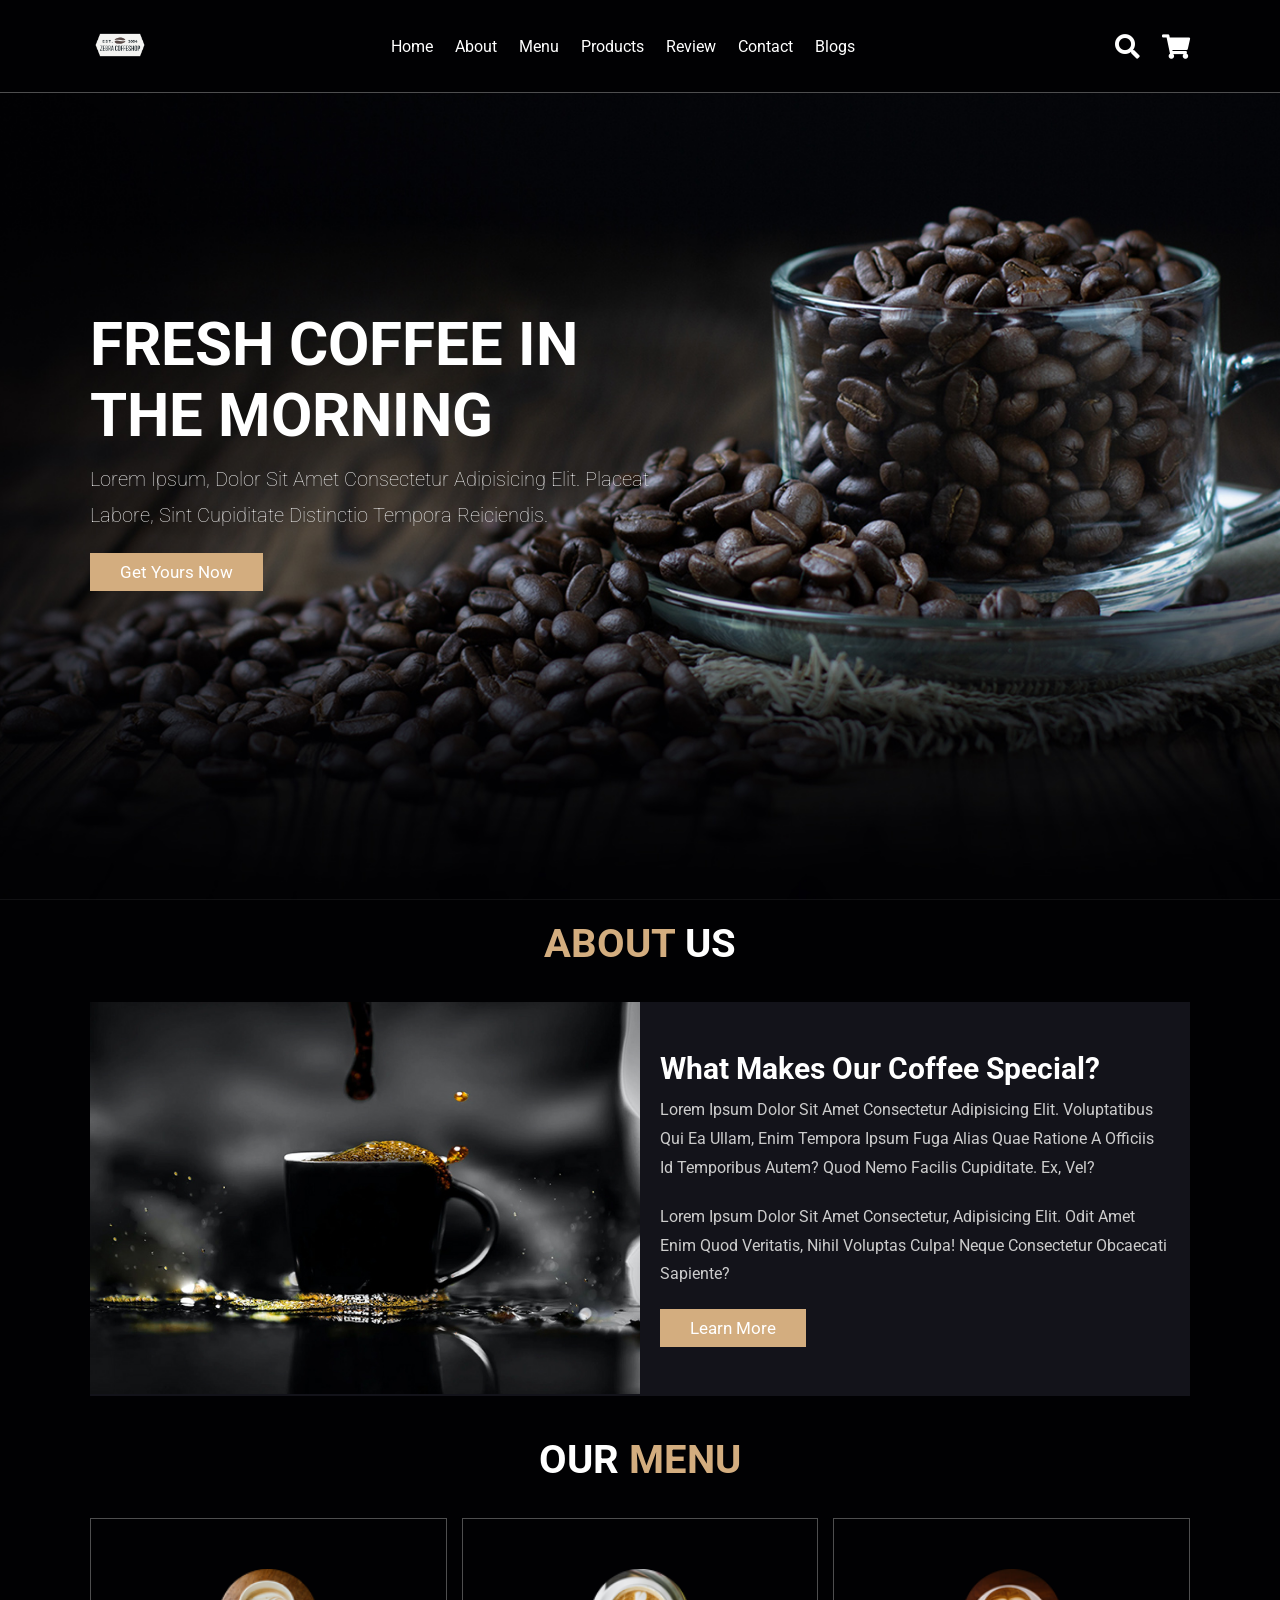
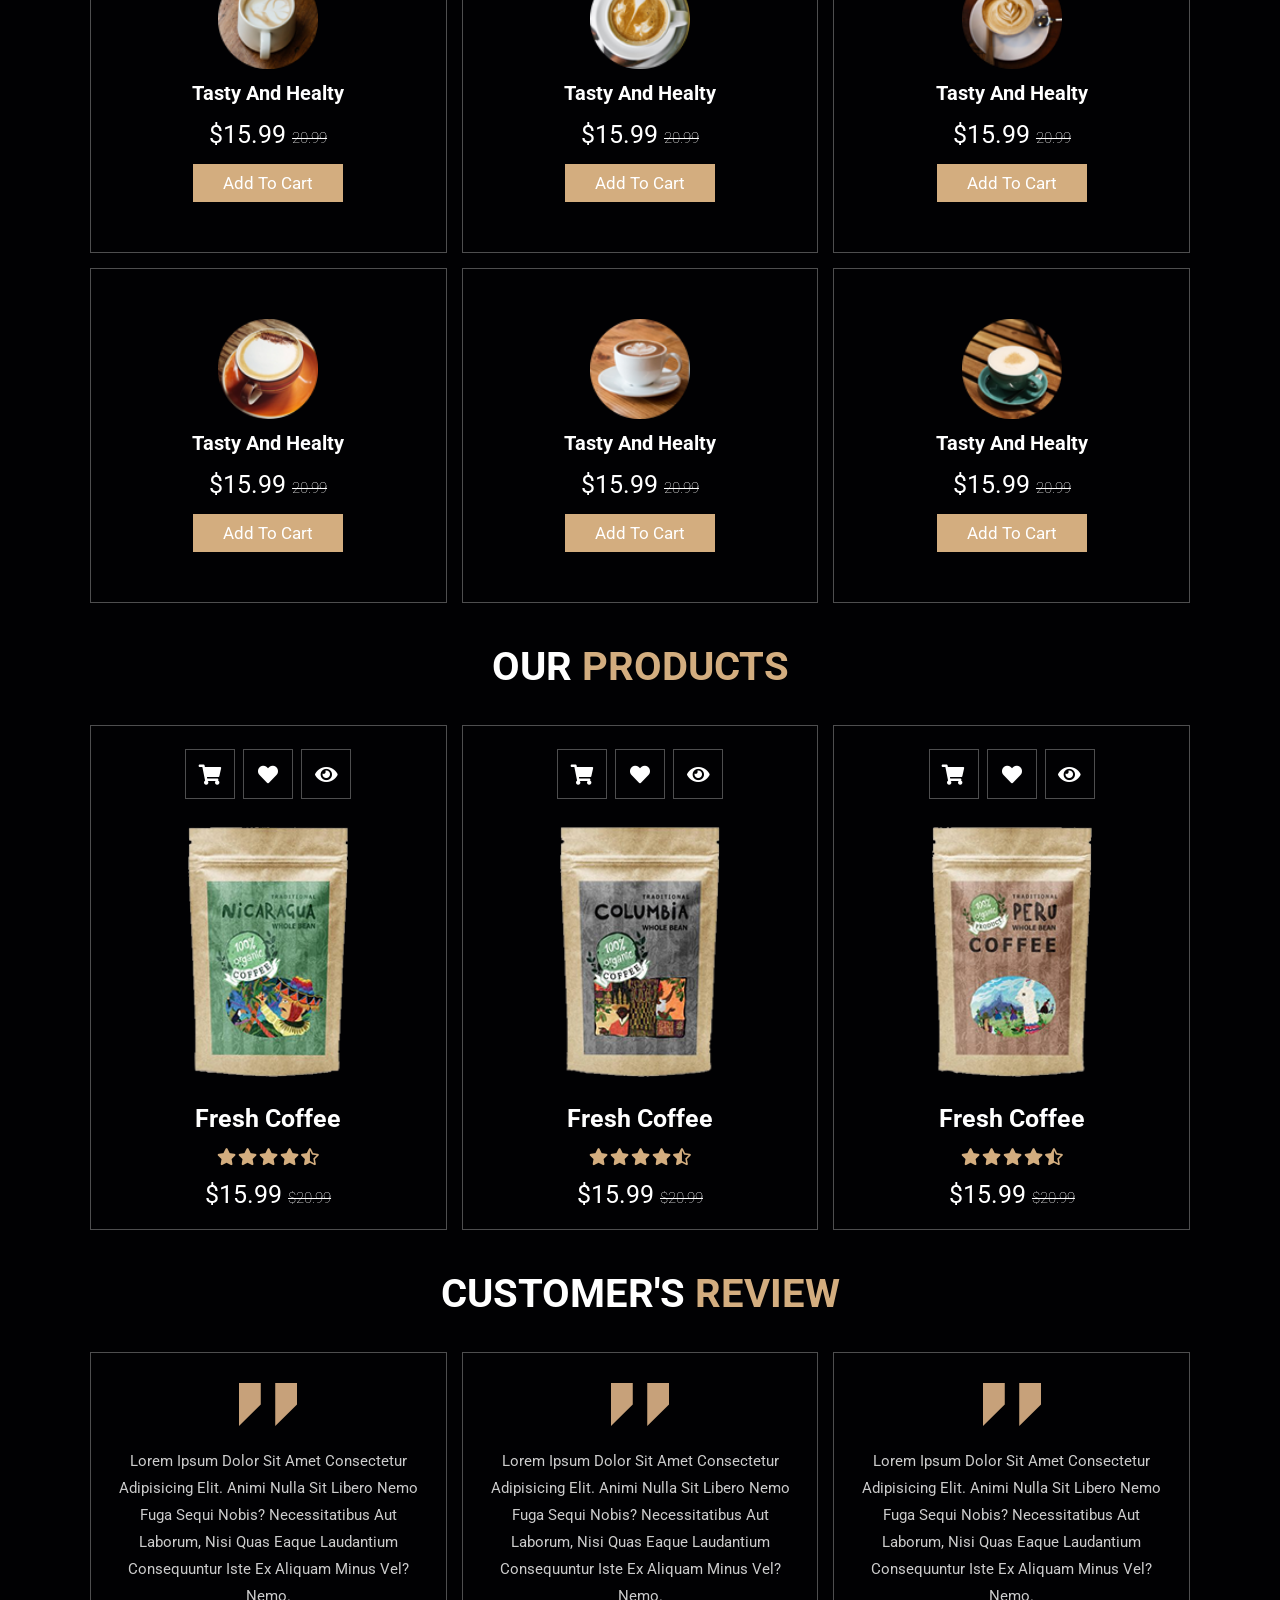
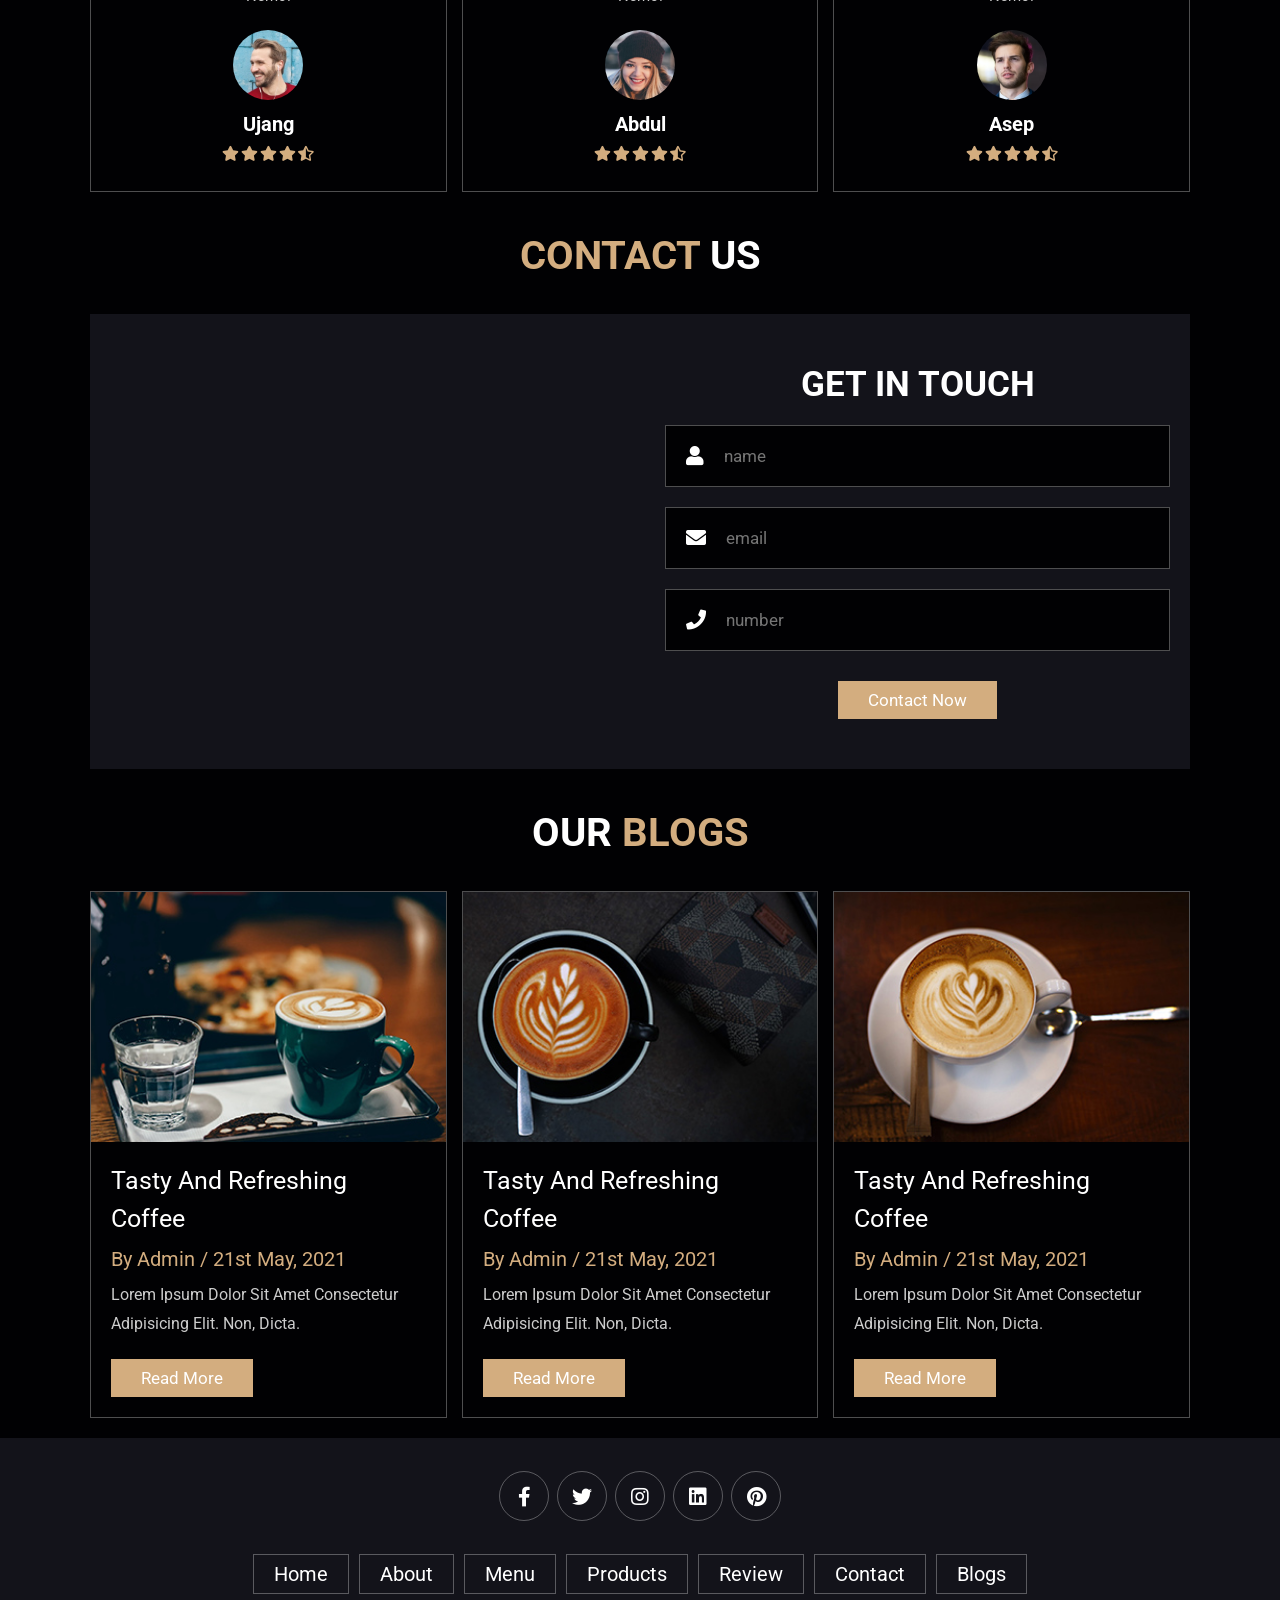
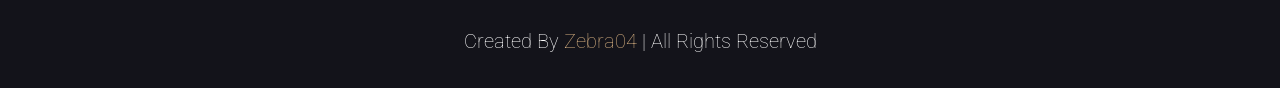
<file: coffee website/index.html>
<!DOCTYPE html>
<html lang="en">
<head>
    <meta charset="UTF-8">
    <meta http-equiv="X-UA-Compatible" content="IE=edge">
    <meta name="viewport" content="width=device-width, initial-scale=1.0">
    <title>complete responsive coffee shop website design</title>

    <!-- font awesome cdn link  -->
    <link rel="stylesheet" href="https://cdnjs.cloudflare.com/ajax/libs/font-awesome/5.15.4/css/all.min.css">

    <!-- custom css file link  -->
    <link rel="stylesheet" href="css/style.css">

</head>
<body>
    
<!-- header section starts  -->

<header class="header">

    <a href="#" class="logo">
        <img src="images/logo.png" alt="">
    </a>

    <nav class="navbar">
        <a href="#home">home</a>
        <a href="#about">about</a>
        <a href="#menu">menu</a>
        <a href="#products">products</a>
        <a href="#review">review</a>
        <a href="#contact">contact</a>
        <a href="#blogs">blogs</a>
    </nav>

    <div class="icons">
        <div class="fas fa-search" id="search-btn"></div>
        <div class="fas fa-shopping-cart" id="cart-btn"></div>
        <div class="fas fa-bars" id="menu-btn"></div>
    </div>

    <div class="search-form">
        <input type="search" id="search-box" placeholder="search here...">
        <label for="search-box" class="fas fa-search"></label>
    </div>

    <div class="cart-items-container">
        <div class="cart-item">
            <span class="fas fa-times"></span>
            <img src="images/cart-item-1.png" alt="">
            <div class="content">
                <h3>cart item 01</h3>
                <div class="price">$15.99/-</div>
            </div>
        </div>
        <div class="cart-item">
            <span class="fas fa-times"></span>
            <img src="images/cart-item-2.png" alt="">
            <div class="content">
                <h3>cart item 02</h3>
                <div class="price">$15.99/-</div>
            </div>
        </div>
        <div class="cart-item">
            <span class="fas fa-times"></span>
            <img src="images/cart-item-3.png" alt="">
            <div class="content">
                <h3>cart item 03</h3>
                <div class="price">$15.99/-</div>
            </div>
        </div>
        <div class="cart-item">
            <span class="fas fa-times"></span>
            <img src="images/cart-item-4.png" alt="">
            <div class="content">
                <h3>cart item 04</h3>
                <div class="price">$15.99/-</div>
            </div>
        </div>
        <a href="#" class="btn">checkout now</a>
    </div>

</header>

<!-- header section ends -->

<!-- home section starts  -->

<section class="home" id="home">

    <div class="content">
        <h3>fresh coffee in the morning</h3>
        <p>Lorem ipsum, dolor sit amet consectetur adipisicing elit. Placeat labore, sint cupiditate distinctio tempora reiciendis.</p>
        <a href="#" class="btn">get yours now</a>
    </div>

</section>

<!-- home section ends -->

<!-- about section starts  -->

<section class="about" id="about">

    <h1 class="heading"> <span>about</span> us </h1>

    <div class="row">

        <div class="image">
            <img src="images/about-img.jpeg" alt="">
        </div>

        <div class="content">
            <h3>what makes our coffee special?</h3>
            <p>Lorem ipsum dolor sit amet consectetur adipisicing elit. Voluptatibus qui ea ullam, enim tempora ipsum fuga alias quae ratione a officiis id temporibus autem? Quod nemo facilis cupiditate. Ex, vel?</p>
            <p>Lorem ipsum dolor sit amet consectetur, adipisicing elit. Odit amet enim quod veritatis, nihil voluptas culpa! Neque consectetur obcaecati sapiente?</p>
            <a href="#" class="btn">learn more</a>
        </div>

    </div>

</section>

<!-- about section ends -->

<!-- menu section starts  -->

<section class="menu" id="menu">

    <h1 class="heading"> our <span>menu</span> </h1>

    <div class="box-container">

        <div class="box">
            <img src="images/menu-1.png" alt="">
            <h3>tasty and healty</h3>
            <div class="price">$15.99 <span>20.99</span></div>
            <a href="#" class="btn">add to cart</a>
        </div>

        <div class="box">
            <img src="images/menu-2.png" alt="">
            <h3>tasty and healty</h3>
            <div class="price">$15.99 <span>20.99</span></div>
            <a href="#" class="btn">add to cart</a>
        </div>

        <div class="box">
            <img src="images/menu-3.png" alt="">
            <h3>tasty and healty</h3>
            <div class="price">$15.99 <span>20.99</span></div>
            <a href="#" class="btn">add to cart</a>
        </div>

        <div class="box">
            <img src="images/menu-4.png" alt="">
            <h3>tasty and healty</h3>
            <div class="price">$15.99 <span>20.99</span></div>
            <a href="#" class="btn">add to cart</a>
        </div>

        <div class="box">
            <img src="images/menu-5.png" alt="">
            <h3>tasty and healty</h3>
            <div class="price">$15.99 <span>20.99</span></div>
            <a href="#" class="btn">add to cart</a>
        </div>

        <div class="box">
            <img src="images/menu-6.png" alt="">
            <h3>tasty and healty</h3>
            <div class="price">$15.99 <span>20.99</span></div>
            <a href="#" class="btn">add to cart</a>
        </div>

    </div>

</section>

<!-- menu section ends -->

<section class="products" id="products">

    <h1 class="heading"> our <span>products</span> </h1>

    <div class="box-container">

        <div class="box">
            <div class="icons">
                <a href="#" class="fas fa-shopping-cart"></a>
                <a href="#" class="fas fa-heart"></a>
                <a href="#" class="fas fa-eye"></a>
            </div>
            <div class="image">
                <img src="images/product-1.png" alt="">
            </div>
            <div class="content">
                <h3>fresh coffee</h3>
                <div class="stars">
                    <i class="fas fa-star"></i>
                    <i class="fas fa-star"></i>
                    <i class="fas fa-star"></i>
                    <i class="fas fa-star"></i>
                    <i class="fas fa-star-half-alt"></i>
                </div>
                <div class="price">$15.99 <span>$20.99</span></div>
            </div>
        </div>

        <div class="box">
            <div class="icons">
                <a href="#" class="fas fa-shopping-cart"></a>
                <a href="#" class="fas fa-heart"></a>
                <a href="#" class="fas fa-eye"></a>
            </div>
            <div class="image">
                <img src="images/product-2.png" alt="">
            </div>
            <div class="content">
                <h3>fresh coffee</h3>
                <div class="stars">
                    <i class="fas fa-star"></i>
                    <i class="fas fa-star"></i>
                    <i class="fas fa-star"></i>
                    <i class="fas fa-star"></i>
                    <i class="fas fa-star-half-alt"></i>
                </div>
                <div class="price">$15.99 <span>$20.99</span></div>
            </div>
        </div>

        <div class="box">
            <div class="icons">
                <a href="#" class="fas fa-shopping-cart"></a>
                <a href="#" class="fas fa-heart"></a>
                <a href="#" class="fas fa-eye"></a>
            </div>
            <div class="image">
                <img src="images/product-3.png" alt="">
            </div>
            <div class="content">
                <h3>fresh coffee</h3>
                <div class="stars">
                    <i class="fas fa-star"></i>
                    <i class="fas fa-star"></i>
                    <i class="fas fa-star"></i>
                    <i class="fas fa-star"></i>
                    <i class="fas fa-star-half-alt"></i>
                </div>
                <div class="price">$15.99 <span>$20.99</span></div>
            </div>
        </div>

    </div>

</section>

<!-- review section starts  -->

<section class="review" id="review">

    <h1 class="heading"> customer's <span>review</span> </h1>

    <div class="box-container">

        <div class="box">
            <img src="images/quote-img.png" alt="" class="quote">
            <p>Lorem ipsum dolor sit amet consectetur adipisicing elit. Animi nulla sit libero nemo fuga sequi nobis? Necessitatibus aut laborum, nisi quas eaque laudantium consequuntur iste ex aliquam minus vel? Nemo.</p>
            <img src="images/pic-1.png" class="user" alt="">
            <h3>Ujang</h3>
            <div class="stars">
                <i class="fas fa-star"></i>
                <i class="fas fa-star"></i>
                <i class="fas fa-star"></i>
                <i class="fas fa-star"></i>
                <i class="fas fa-star-half-alt"></i>
            </div>
        </div>

        <div class="box">
            <img src="images/quote-img.png" alt="" class="quote">
            <p>Lorem ipsum dolor sit amet consectetur adipisicing elit. Animi nulla sit libero nemo fuga sequi nobis? Necessitatibus aut laborum, nisi quas eaque laudantium consequuntur iste ex aliquam minus vel? Nemo.</p>
            <img src="images/pic-2.png" class="user" alt="">
            <h3>Abdul</h3>
            <div class="stars">
                <i class="fas fa-star"></i>
                <i class="fas fa-star"></i>
                <i class="fas fa-star"></i>
                <i class="fas fa-star"></i>
                <i class="fas fa-star-half-alt"></i>
            </div>
        </div>
        
        <div class="box">
            <img src="images/quote-img.png" alt="" class="quote">
            <p>Lorem ipsum dolor sit amet consectetur adipisicing elit. Animi nulla sit libero nemo fuga sequi nobis? Necessitatibus aut laborum, nisi quas eaque laudantium consequuntur iste ex aliquam minus vel? Nemo.</p>
            <img src="images/pic-3.png" class="user" alt="">
            <h3>Asep</h3>
            <div class="stars">
                <i class="fas fa-star"></i>
                <i class="fas fa-star"></i>
                <i class="fas fa-star"></i>
                <i class="fas fa-star"></i>
                <i class="fas fa-star-half-alt"></i>
            </div>
        </div>

    </div>

</section>

<!-- review section ends -->

<!-- contact section starts  -->

<section class="contact" id="contact">

    <h1 class="heading"> <span>contact</span> us </h1>

    <div class="row">

        <iframe class="map" src="https://www.google.com/maps/place/Sekolah+Islam+Terpadu+Aulady/@-6.3189375,106.6946299,17z/data=!4m19!1m13!4m12!1m4!2m2!1d106.6926705!2d-6.3156855!4e1!1m6!1m2!1s0x2e69e53f52cf3fa5:0xcbb60f90d4ef174a!2saulady+islamic+school!2m2!1d106.6989655!2d-6.3186857!3m4!1s0x2e69e53f52cf3fa5:0xcbb60f90d4ef174a!8m2!3d-6.3186857!4d106.6989655" allowfullscreen="" loading="lazy"></iframe>

        <form action="">
            <h3>get in touch</h3>
            <div class="inputBox">
                <span class="fas fa-user"></span>
                <input type="text" placeholder="name">
            </div>
            <div class="inputBox">
                <span class="fas fa-envelope"></span>
                <input type="email" placeholder="email">
            </div>
            <div class="inputBox">
                <span class="fas fa-phone"></span>
                <input type="number" placeholder="number">
            </div>
            <input type="submit" value="contact now" class="btn">
        </form>

    </div>

</section>

<!-- contact section ends -->

<!-- blogs section starts  -->

<section class="blogs" id="blogs">

    <h1 class="heading"> our <span>blogs</span> </h1>

    <div class="box-container">

        <div class="box">
            <div class="image">
                <img src="images/blog-1.jpeg" alt="">
            </div>
            <div class="content">
                <a href="#" class="title">tasty and refreshing coffee</a>
                <span>by admin / 21st may, 2021</span>
                <p>Lorem ipsum dolor sit amet consectetur adipisicing elit. Non, dicta.</p>
                <a href="#" class="btn">read more</a>
            </div>
        </div>

        <div class="box">
            <div class="image">
                <img src="images/blog-2.jpeg" alt="">
            </div>
            <div class="content">
                <a href="#" class="title">tasty and refreshing coffee</a>
                <span>by admin / 21st may, 2021</span>
                <p>Lorem ipsum dolor sit amet consectetur adipisicing elit. Non, dicta.</p>
                <a href="#" class="btn">read more</a>
            </div>
        </div>

        <div class="box">
            <div class="image">
                <img src="images/blog-3.jpeg" alt="">
            </div>
            <div class="content">
                <a href="#" class="title">tasty and refreshing coffee</a>
                <span>by admin / 21st may, 2021</span>
                <p>Lorem ipsum dolor sit amet consectetur adipisicing elit. Non, dicta.</p>
                <a href="#" class="btn">read more</a>
            </div>
        </div>

    </div>

</section>

<!-- blogs section ends -->

<!-- footer section starts  -->

<section class="footer">

    <div class="share">
        <a href="#" class="fab fa-facebook-f"></a>
        <a href="#" class="fab fa-twitter"></a>
        <a href="#" class="fab fa-instagram"></a>
        <a href="#" class="fab fa-linkedin"></a>
        <a href="#" class="fab fa-pinterest"></a>
    </div>

    <div class="links">
        <a href="#">home</a>
        <a href="#">about</a>
        <a href="#">menu</a>
        <a href="#">products</a>
        <a href="#">review</a>
        <a href="#">contact</a>
        <a href="#">blogs</a>
    </div>

    <div class="credit">created by <span>zebra04</span> | all rights reserved</div>

</section>

<!-- footer section ends -->

















<!-- custom js file link  -->
<script src="js/script.js"></script>

</body>
</html>
</file>
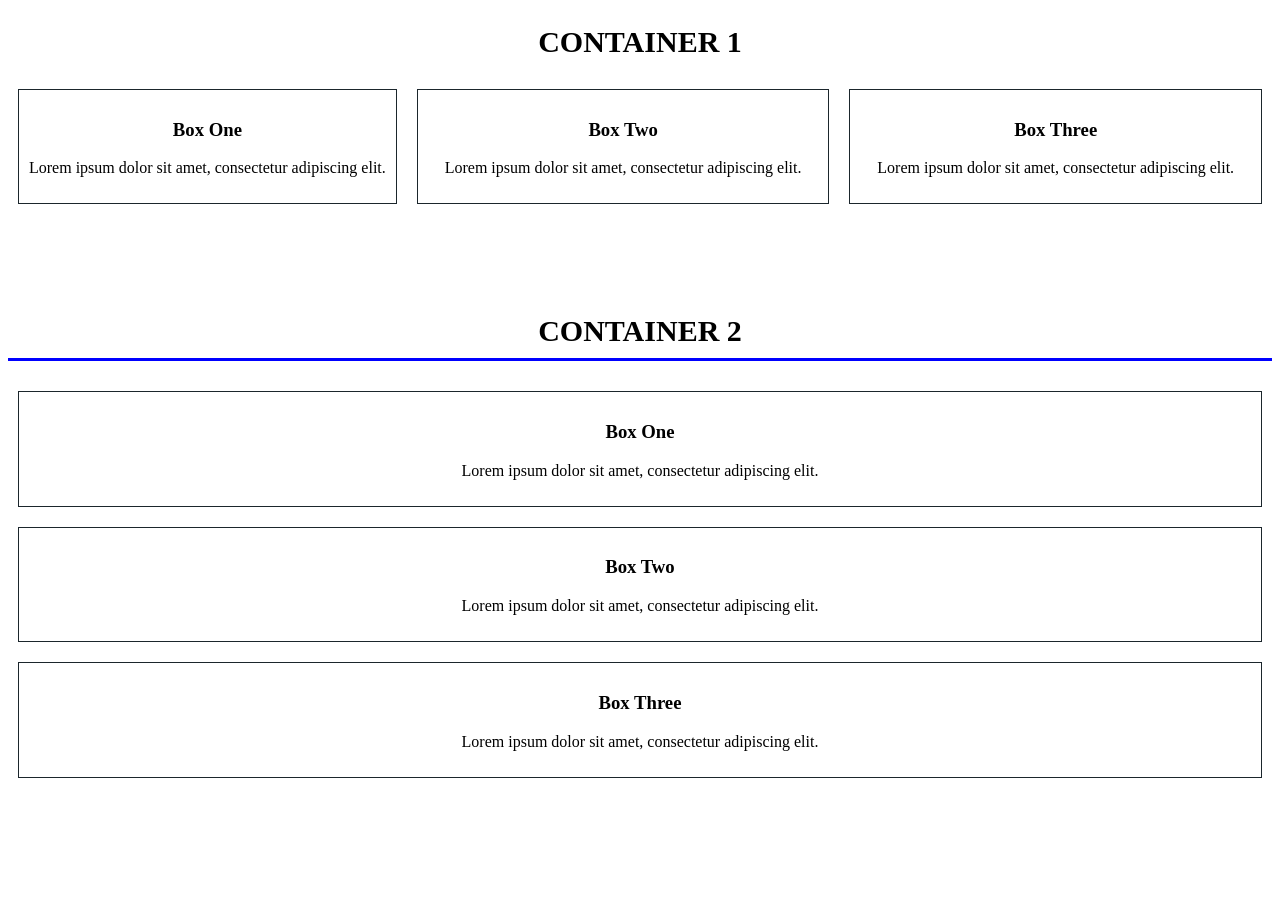
<file: htmlcourse.html/index.html>
<!DOCTYPE html>
<html lang="en">
<head>
    <meta charset="UTF-8">
    <meta http-equiv="X-UA-Compatible" content="IE=edge">
    <meta name="viewport" content="width=device-width, initial-scale=1.0">
    <title>belajar css</title>
    <link rel="stylesheet" href="style.css">
</head>
<body>
    <section id="container">
        <h1>CONTAINER 1</h1>
        <div class="container-1">
            <div class="box-1">
                <h3>Box One</h3>
                <p>Lorem ipsum dolor sit amet, consectetur adipiscing elit.</p>
            </div>
            <div class="box-2">
                <h3>Box Two</h3>
                <p>Lorem ipsum dolor sit amet, consectetur adipiscing elit.</p>
            </div>
            <div class="box-3">
                <h3>Box Three</h3>
                <p>Lorem ipsum dolor sit amet, consectetur adipiscing elit.</p>
            </div>
        </div>

        <section id="container2">
            <div class="container-2">
                <h1>CONTAINER 2</h1>
                <div class="box-1">
                    <h3>Box One</h3>
                    <p>Lorem ipsum dolor sit amet, consectetur adipiscing elit.</p>
                </div>
                <div class="box-2">
                    <h3>Box Two</h3>
                    <p>Lorem ipsum dolor sit amet, consectetur adipiscing elit.</p>
                </div>
                <div class="box-3">
                    <h3>Box Three</h3>
                    <p>Lorem ipsum dolor sit amet, consectetur adipiscing elit.</p>
                </div>
            </div>
        </section>
    </section>
</body>
</html>
</file>
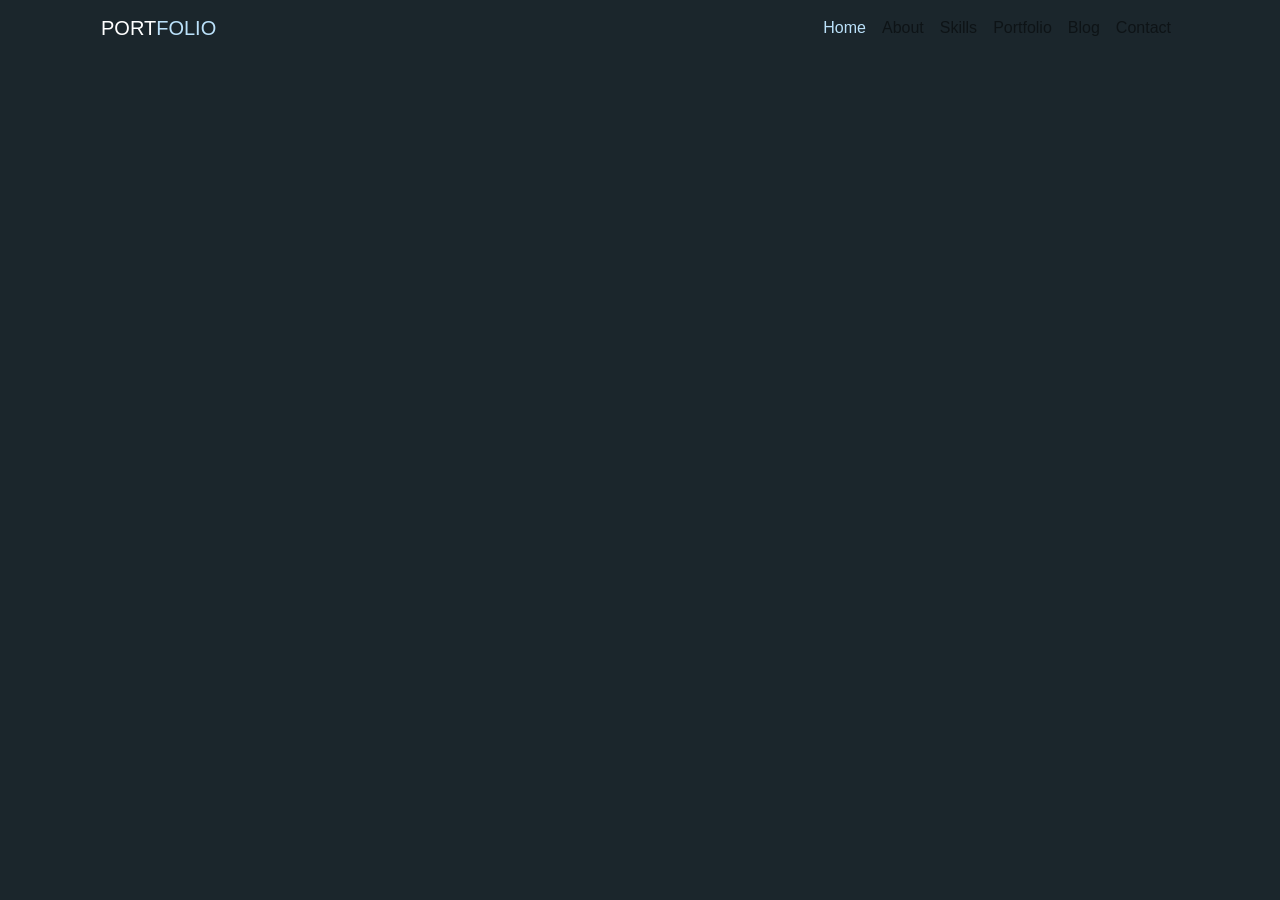
<file: Portfolio/index.html>
<!DOCTYPE html>
<html lang="en">
<head>
    <meta charset="UTF-8">
    <meta http-equiv="X-UA-Compatible" content="IE=edge">
    <meta name="viewport" content="width=device-width, initial-scale=1.0">
    <title>Portfolio Web</title>
        <!-- Latest compiled and minified CSS -->
        <link rel="stylesheet" href="https://maxcdn.bootstrapcdn.com/bootstrap/4.5.2/css/bootstrap.min.css">

        <!-- jQuery library -->
        <script src="https://ajax.googleapis.com/ajax/libs/jquery/3.5.1/jquery.min.js"></script>

        <!-- Popper JS -->
        <script src="https://cdnjs.cloudflare.com/ajax/libs/popper.js/1.16.0/umd/popper.min.js"></script>

        <!-- Latest compiled JavaScript -->
        <script src="https://maxcdn.bootstrapcdn.com/bootstrap/4.5.2/js/bootstrap.min.js"></script>

        <!-- Font Awesome -->
        <link rel="stylesheet" href="https://cdnjs.cloudflare.com/ajax/libs/font-awesome/4.7.0/css/font-awesome.min.css">

        <!-- Animate.css -->
        <link rel="stylesheet"href="https://cdnjs.cloudflare.com/ajax/libs/animate.css/4.1.1/animate.min.css"/>

        <!-- custom stylesheet -->
        <link rel="stylesheet" href="style.css">

</head>
<body>
    
    <!-- Navigation Bar -->
    <div class="container" id="navbar">
        <div class="nav_section">
            <div class="navbar navbar-expand-lg navbar-light">
                <a href="#" class="navbar-brand text-white">
                    PORT<span>FOLIO</span>
                </a>
                <button class="navbar-toggler" style="border: none;" type="button" data-toggle="collapse"
                data-target="#navbarSupportedContent" aria-controls="navbarSupportedContent" aria-expanded="false"
                aria-label="Toggle navigation">
                <i class="fa fa-bars text-white"></i>
                </button>

                <div class="collapse navbar-collapse" id="navbarsupportedcontent">
                    <ul class="navbar-nav ml-auto">
                        <li class="nav-item active">
                            <a class="nav-link" href="#hero" style="color: #BBE1FA !important;">Home</a>
                        </li>
                        <li class="nav-item">
                            <a class="nav-link" href="#about">About</a>
                        </li>
                        <li class="nav-item">
                            <a class="nav-link" href="#skills">Skills</a>
                        </li>
                        <li class="nav-item">
                            <a class="nav-link" href="#portfolio">Portfolio</a>
                        </li>
                        <li class="nav-item">
                            <a class="nav-link" href="#blog">Blog</a>
                        </li>
                        <li class="nav-item">
                            <a class="nav-link" href="#conatct">Contact</a>
                        </li>
                    </ul>
                </div>
            </div>
        </div>
    </div>
</body>
</html>
</file>
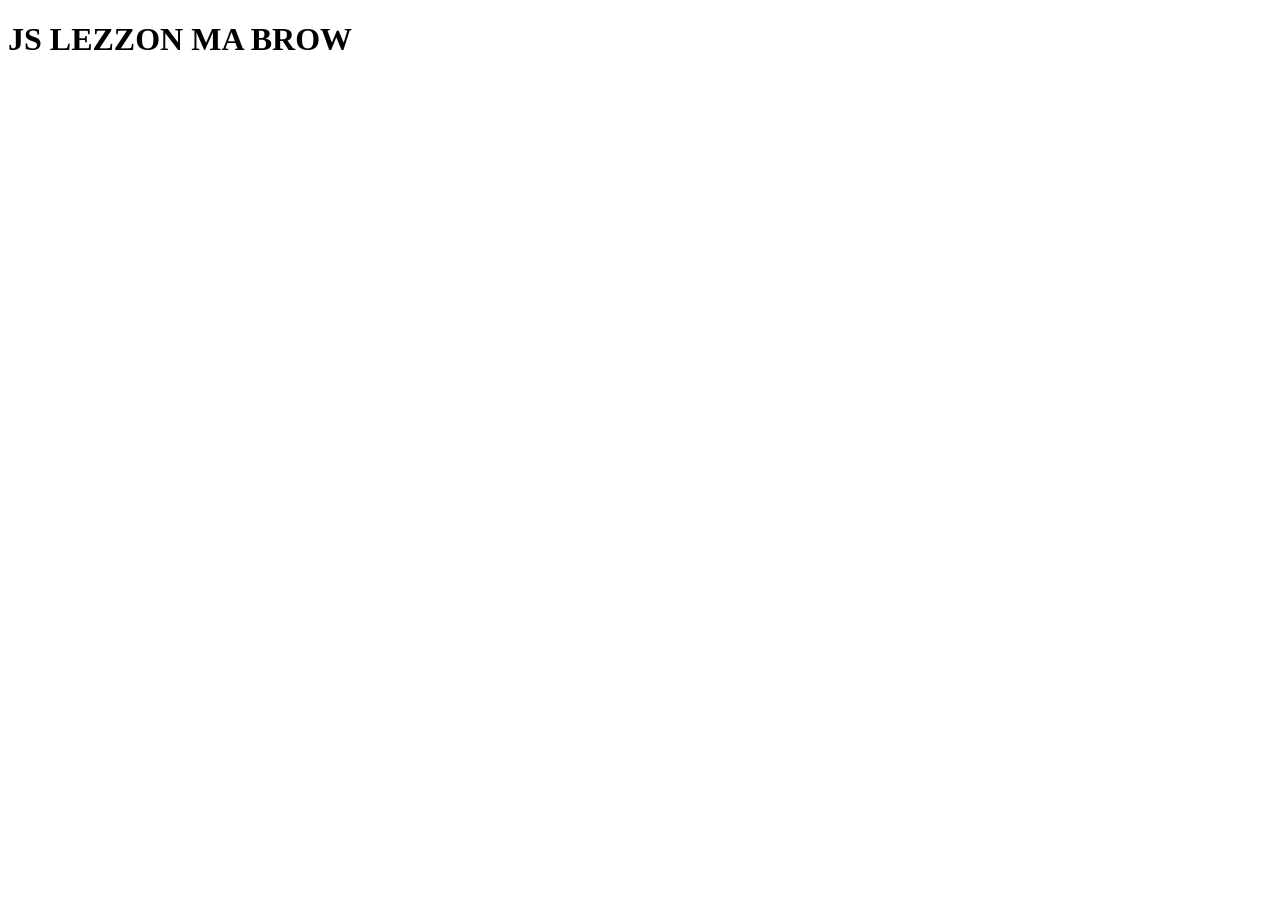
<file: htmlcourse.html/forjs.html>
<!DOCTYPE html>
<html lang="en">
<head>
    <meta charset="UTF-8">
    <meta http-equiv="X-UA-Compatible" content="IE=edge">
    <meta name="viewport" content="width=device-width, initial-scale=1.0">
    <title>JS Lesson</title>
</head>
<body>
    <header>
        <h1>JS LEZZON MA BROW</h1>
    </header>
    <script src="learn.js"></script>
</body>
</html>
</file>
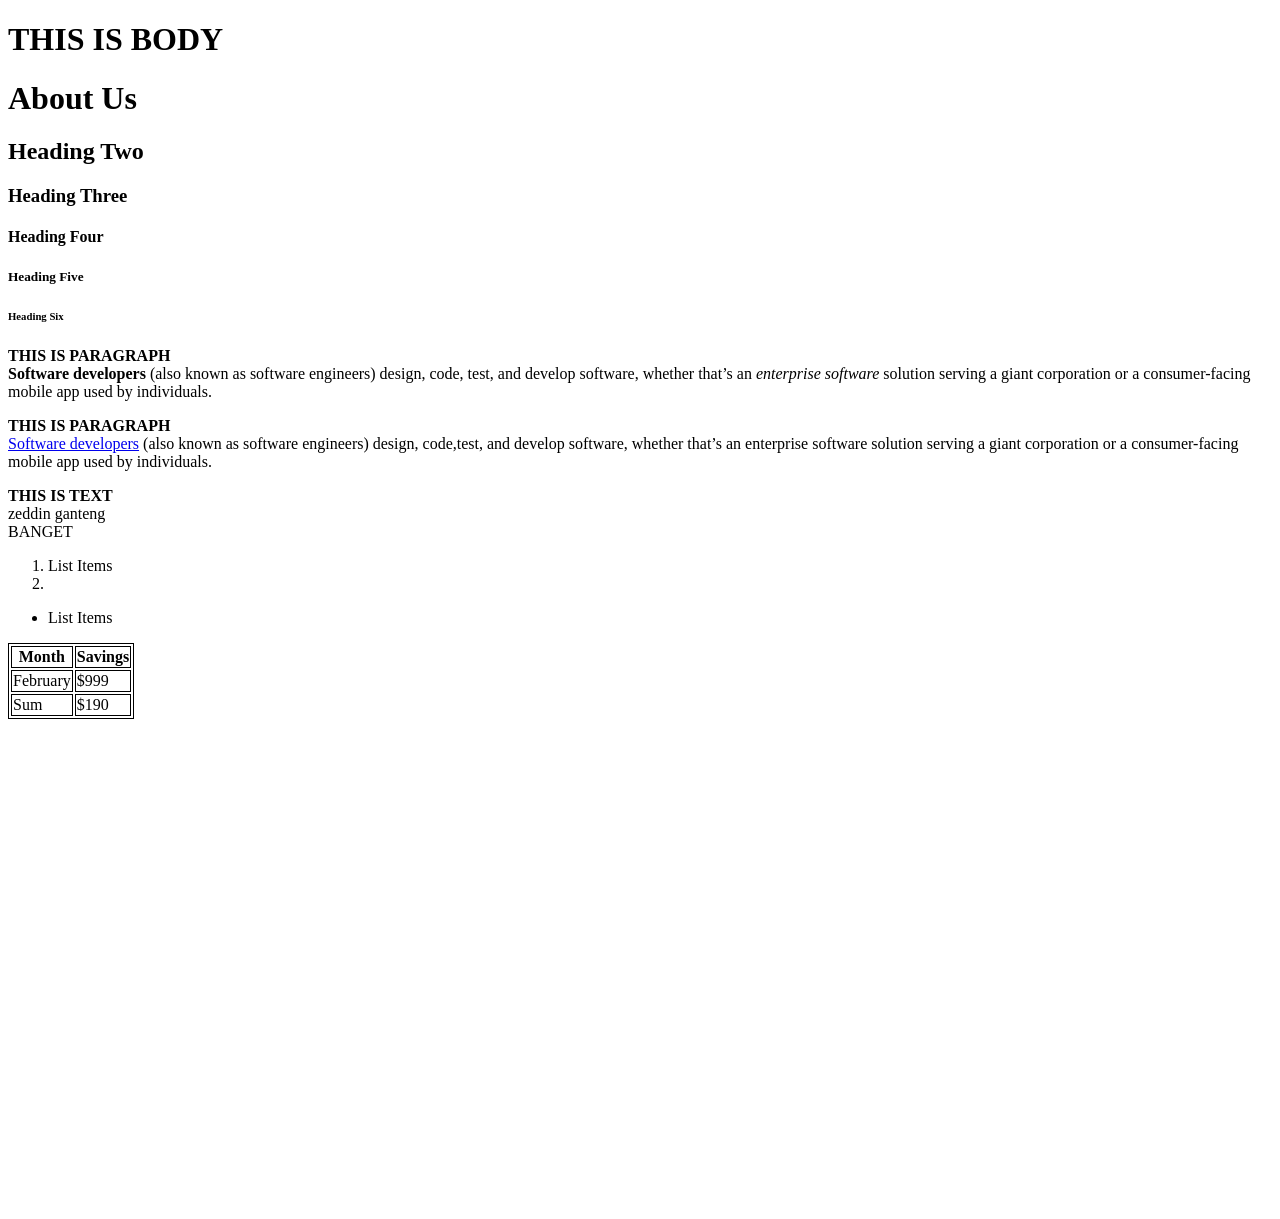
<file: VSCODE html/main.html>
<!DOCTYPE html>
<html>
	<head>
		<title>HTML Cheat Sheet</title>
		<style>
			table, th, td {
				border: 1px solid black;
			}
		</style>
	</head>


	<body>
		<h1><strong>THIS IS BODY</strong></h1>
		<!-- Headings -->
		<h1 title="About Us">About Us</h1>
		<h2>Heading Two</h2>
		<h3>Heading Three</h3>
		<h4>Heading Four</h4>
		<h5>Heading Five</h5>
		<h6>Heading Six</h6>


		<!-- Paragraph -->
		<p>
			<strong>THIS IS PARAGRAPH</strong><br>
			<strong>Software developers</strong> (also known as software engineers) design, code, test, and develop software,
			whether that’s an <em>enterprise software</em> solution serving a giant corporation or a consumer-facing mobile app used by individuals.
		</p>
		<p>
			<strong>THIS IS PARAGRAPH</strong><br>			
			<!-- href = (Hypertext REFerence) mengalihkan anda ke situs lain -->
			<!-- target = agar user tdk keluar dari situs kita begitu saja -->
			<!-- br = (line Break Element) membuat baris baru -->
			<a href="https://google.com" target="_blank">Software developers</a> (also known as software engineers) design, code,test, and
			develop software, whether that’s an enterprise software solution serving a giant corporation or a consumer-facing mobile app used by individuals.
		</p>


		<strong>THIS IS TEXT</strong><br>

		<!-- text -->
		<text>zeddin ganteng<br>BANGET</text>


		<!-- list -->
		<ol> <!-- Ordered Lists(berupa angka) -->
			<li>List Items<li>
		</ol>
		<!-- or -->
		<ul><!-- Unordered Lists(berupa dot) digunakan untuk navigator website when u see a nav bar up at the top that's usually ul -->
			<li>List Items</li>
		</ul>


		<table>
			<thead>
				<tr>
					<th>Month</th>
					<th>Savings</th>
				</tr>
			</thead>
			<tbody>
				<tr>
					<td>February</td>
					<td>$999</td>
				</tr>
			</tbody>
			<tfoot>
				<tr>
					<td>Sum</td>
					<td>$190</td>
				</tr>
			</tfoot>
		</table>

		<div style="margin-top:500px"></div>
	</body>
</html>
</file>
<file: coffee website/css/style.css>
@import url('https://fonts.googleapis.com/css2?family=Roboto:wght@100;300;400;500;700&display=swap');

:root{
    --main-color:#d3ad7f;
    --black:#13131a;
    --bg:#010103;
    --border:.1rem solid rgba(255,255,255,.3);
}

*{
    font-family: 'Roboto', sans-serif;
    margin:0; padding:0;
    box-sizing: border-box;
    outline: none; border:none;
    text-decoration: none;
    text-transform: capitalize;
    transition: .2s linear;
}

html{
    font-size: 62.5%;
    overflow-x: hidden;
    scroll-padding-top: 9rem;
    scroll-behavior: smooth;
}

html::-webkit-scrollbar{
    width: .8rem;
}

html::-webkit-scrollbar-track{
    background: transparent;
}

html::-webkit-scrollbar-thumb{
    background: #fff;
    border-radius: 5rem;
}

body{
    background: var(--bg);
}

section{
    padding:2rem 7%;
}

.heading{
    text-align: center;
    color:#fff;
    text-transform: uppercase;
    padding-bottom: 3.5rem;
    font-size: 4rem;
}

.heading span{
    color:var(--main-color);
    text-transform: uppercase;
}

.btn{
    margin-top: 1rem;
    display: inline-block;
    padding:.9rem 3rem;
    font-size: 1.7rem;
    color:#fff;
    background: var(--main-color);
    cursor: pointer;
}

.btn:hover{
    letter-spacing: .2rem;
}

.header{
    background: var(--bg);
    display: flex;
    align-items: center;
    justify-content: space-between;
    padding:1.5rem 7%;
    border-bottom: var(--border);
    position: fixed;
    top:0; left: 0; right: 0;
    z-index: 1000;
}

.header .logo img{
    height: 6rem;
}

.header .navbar a{
    margin:0 1rem;
    font-size: 1.6rem;
    color:#fff;
}

.header .navbar a:hover{
    color:var(--main-color);
    border-bottom: 0.1rem solid var(--main-color);
    padding-bottom: .5rem;
    transform-origin: left;
}

.header .icons div{
    color:#fff;
    cursor: pointer;
    font-size: 2.5rem;
    margin-left: 2rem;
}

.header .icons div:hover{
    color:var(--main-color);
}

#menu-btn{
    display: none;
}

.header .search-form{
    position: absolute;
    top:115%; right: 7%;
    background: #fff;
    width: 50rem;
    height: 5rem;
    display: flex;
    align-items: center;
    transform: scaleY(0);
    transform-origin: top;
}

.header .search-form.active{
    transform: scaleY(1);
}

.header .search-form input{
    height: 100%;
    width: 100%;
    font-size: 1.6rem;
    color:var(--black);
    padding:1rem;
    text-transform: none;
}

.header .search-form label{
    cursor: pointer;
    font-size: 2.2rem;
    margin-right: 1.5rem;
    color:var(--black);
}

.header .search-form label:hover{
    color:var(--main-color);
}

.header .cart-items-container{
    position: absolute;
    top:100%; right: -100%;
    height: calc(100vh - 9.5rem);
    width: 35rem;
    background: #fff;
    padding:0 1.5rem;
}

.header .cart-items-container.active{
    right: 0;
}

.header .cart-items-container .cart-item{
    position: relative;
    margin:2rem 0;
    display: flex;
    align-items: center;
    gap:1.5rem;
}

.header .cart-items-container .cart-item .fa-times{
    position: absolute;
    top:1rem; right: 1rem;
    font-size: 2rem;
    cursor: pointer;
    color: var(--black);
}

.header .cart-items-container .cart-item .fa-times:hover{
    color:var(--main-color);
}

.header .cart-items-container .cart-item img{
    height: 7rem;
}

.header .cart-items-container .cart-item .content h3{
    font-size: 2rem;
    color:var(--black);
    padding-bottom: .5rem;
}

.header .cart-items-container .cart-item .content .price{
    font-size: 1.5rem;
    color:var(--main-color);
}

.header .cart-items-container .btn{
    width: 100%;
    text-align: center;
}

.home{
    min-height: 100vh;
    display: flex;
    align-items: center;
    background:url(../images/home-img.jpeg) no-repeat;
    background-size: cover;
    background-position: center;
}

.home .content{
    max-width: 60rem;
}

.home .content h3{
    font-size: 6rem;
    text-transform: uppercase;
    color:#fff;
}

.home .content p{
    font-size: 2rem;
    font-weight: lighter;
    line-height: 1.8;
    padding:1rem 0;
    color:#eee;
}

.about .row{
    display: flex;
    align-items: center;
    background:var(--black);
    flex-wrap: wrap;
}

.about .row .image{
    flex:1 1 45rem;
}

.about .row .image img{
    width: 100%;
}
.about .row .content{
    flex:1 1 45rem;
    padding:2rem;
}

.about .row .content h3{
    font-size: 3rem;
    color:#fff;
}

.about .row .content p{
    font-size: 1.6rem;
    color:#ccc;
    padding:1rem 0;
    line-height: 1.8;
}

.menu .box-container{
    display: grid;
    grid-template-columns: repeat(auto-fit, minmax(30rem, 1fr));
    gap:1.5rem;
}

.menu .box-container .box{
    padding:5rem;
    text-align: center;
    border:var(--border);    
}

.menu .box-container .box img{
    height: 10rem;
}

.menu .box-container .box h3{
    color: #fff;
    font-size: 2rem;
    padding:1rem 0;
}

.menu .box-container .box .price{
    color: #fff;
    font-size: 2.5rem;
    padding:.5rem 0;
}

.menu .box-container .box .price span{
    font-size: 1.5rem;
    text-decoration: line-through;
    font-weight: lighter;
}

.menu .box-container .box:hover{
    background:#fff;
}

.menu .box-container .box:hover > *{
    color:var(--black);
}

.products .box-container{
    display: grid;
    grid-template-columns: repeat(auto-fit, minmax(30rem, 1fr));
    gap:1.5rem;
}

.products .box-container .box{
    text-align: center;
    border:var(--border);
    padding: 2rem;
}

.products .box-container .box .icons a{
    height: 5rem;
    width: 5rem;
    line-height: 5rem;
    font-size: 2rem;
    border:var(--border);
    color:#fff;
    margin:.3rem;
}

.products .box-container .box .icons a:hover{
    background:var(--main-color);
}

.products .box-container .box .image{
    padding: 2.5rem 0;
}

.products .box-container .box .image img{
    height: 25rem;
}

.products .box-container .box .content h3{
    color:#fff;
    font-size: 2.5rem;
}

.products .box-container .box .content .stars{
    padding: 1.5rem;
}

.products .box-container .box .content .stars i{
    font-size: 1.7rem;
    color: var(--main-color);
}

.products .box-container .box .content .price{
    color:#fff;
    font-size: 2.5rem;
}

.products .box-container .box .content .price span{
    text-decoration: line-through;
    font-weight: lighter;
    font-size: 1.5rem;
}

.review .box-container{
    display: grid;
    grid-template-columns: repeat(auto-fit, minmax(30rem, 1fr));
    gap:1.5rem;
}

.review .box-container .box{
    border:var(--border);
    text-align: center;
    padding:3rem 2rem;
}

.review .box-container .box p{
    font-size: 1.5rem;
    line-height: 1.8;
    color:#ccc;
    padding:2rem 0;
}

.review .box-container .box .user{
    height: 7rem;
    width: 7rem;
    border-radius: 50%;
    object-fit: cover;
}

.review .box-container .box h3{
    padding:1rem 0;
    font-size: 2rem;
    color:#fff;
}

.review .box-container .box .stars i{
    font-size: 1.5rem;
    color:var(--main-color);
}

.contact .row{
    display: flex;
    background:var(--black);
    flex-wrap: wrap;
    gap:1rem;
}

.contact .row .map{
    flex:1 1 45rem;
    width: 100%;
    object-fit: cover;
}

.contact .row form{
    flex:1 1 45rem;
    padding:5rem 2rem;
    text-align: center;
}

.contact .row form h3{
    text-transform: uppercase;
    font-size: 3.5rem;
    color:#fff;
}

.contact .row form .inputBox{
    display: flex;
    align-items: center;
    margin-top: 2rem;
    margin-bottom: 2rem;
    background:var(--bg);
    border:var(--border);
}

.contact .row form .inputBox span{
    color:#fff;
    font-size: 2rem;
    padding-left: 2rem;
}

.contact .row form .inputBox input{
    width: 100%;
    padding:2rem;
    font-size: 1.7rem;
    color:#fff;
    text-transform: none;
    background:none;
}

.blogs .box-container{
    display: grid;
    grid-template-columns: repeat(auto-fit, minmax(30rem, 1fr));
    gap:1.5rem;
}

.blogs .box-container .box{
    border:var(--border);    
}

.blogs .box-container .box .image{
    height: 25rem;
    overflow:hidden;
    width: 100%;
}

.blogs .box-container .box .image img{
    height: 100%;
    object-fit: cover;
    width: 100%;
}

.blogs .box-container .box:hover .image img{
    transform: scale(1.2);
}

.blogs .box-container .box .content{
    padding:2rem;
}

.blogs .box-container .box .content .title{
    font-size: 2.5rem;
    line-height: 1.5;
    color:#fff;
}

.blogs .box-container .box .content .title:hover{
    color:var(--main-color);
}

.blogs .box-container .box .content span{
    color:var(--main-color);
    display: block;
    padding-top: 1rem;
    font-size: 2rem;
}

.blogs .box-container .box .content p{
    font-size: 1.6rem;
    line-height: 1.8;
    color:#ccc;
    padding:1rem 0;
}

.footer{
    background:var(--black);
    text-align: center;
}

.footer .share{
    padding:1rem 0;
}

.footer .share a{
    height: 5rem;
    width: 5rem;
    line-height: 5rem;
    font-size: 2rem;
    color:#fff;
    border:var(--border);
    margin:.3rem;
    border-radius: 50%;
}

.footer .share a:hover{
    background-color: var(--main-color);
}

.footer .links{
    display: flex;
    justify-content: center;
    flex-wrap: wrap;
    padding:2rem 0;
    gap:1rem;
}

.footer .links a{
    padding:.7rem 2rem;
    color:#fff;
    border:var(--border);
    font-size: 2rem;
}

.footer .links a:hover{
    background:var(--main-color);
}

.footer .credit{
    font-size: 2rem;
    color:#fff;
    font-weight: lighter;
    padding:1.5rem;
}

.footer .credit span{
    color:var(--main-color);
}













/* media queries  */
@media (max-width:991px){

    html{
        font-size: 55%;
    }

    .header{
        padding:1.5rem 2rem;
    }

    section{
        padding:2rem;
    }

}

@media (max-width:768px){

    #menu-btn{
        display: inline-block;
    }

    .header .navbar{
        position: absolute;
        top:100%; right: -100%;
        background: #fff;
        width: 30rem;
        height: calc(100vh - 9.5rem);
    }

    .header .navbar.active{
        right:0;
    }

    .header .navbar a{
        color:var(--black);
        display: block;
        margin:1.5rem;
        padding:.5rem;
        font-size: 2rem;
    }

    .header .search-form{
        width: 90%;
        right: 2rem;
    }

    .home{
        background-position: left;
        justify-content: center;
        text-align: center;
    }

    .home .content h3{
        font-size: 4.5rem;
    }

    .home .content p{
        font-size: 1.5rem;
    }

}

@media (max-width:450px){

    html{
        font-size: 50%;
    }

}
</file>
<file: htmlcourse.html/style.css>
/* container1 */
#container h1 {
    text-align: center;
    font-size: 30px;
    margin-bottom: 20px;
}
#container .container-2 h1 {
    text-align: center;
    font-size: 30px;
    margin-bottom: 30px;
    border-bottom: 3px solid blue;
    padding-bottom: 10px;
}
#container .container-1 {
    display: flex;
}
#container .container-2 {
    justify-content: space-between;
}
#container .container-1 div, .container-2 div {
    border: 1px #1b262c solid;
    padding: 10px;
    margin: 10px;
}
#container .box-1 h3, p{
    flex: 2;
    order: 2;
    text-align: center;
}
#container .box-2 {
    flex: 1;
    order: 1;
    text-align: center;
}
#container .box-3 {
    flex: 1; 
    order: 3;
    text-align: center;
}
#container .container-2 {
    flex-basis: auto;
    margin-top: 100px;
}
#container .container-2 div {
    margin-bottom: 20px;
}
@media (max-width: 375px) {
    .container-2 {
        margin-top: 110px;
    }
    .container-2 div{
        margin: 10px;
        margin-top: auto;
        color: red;
    }
    .container-1 div {
        margin: 10px;
        color: blue;
    }
}
</file>
<file: Portfolio/style.css>
:root {
    --background-color: #1b262c;
    --blue-color: #bbe1fa;
    --secondary-color: #f4f4f2;
    --bg-color-of-list-section: #2b3c46;
}
* {
    scroll-behavior: smooth;
}
body {
    background-color: var(--background-color) !important;
}
h1,h2,h3,h4,h5,h6,p,span,td,a {
    cursor: pointer;
}
span {
    color: var(--blue-color);
}

/* navigation bar */
.nav-section .navbar-brand {
    font-size: 22px;
}
.nav-section .navbar-bar li {
    margin: 0px 8px;
}
.nav-section .navbar-nav li a {
    color: aliceblue !important;
    font-size: 15px;
}
.nav-section .navbar-nav .nav-link::before {
    content: "";
    width: 0px;
    height: 0px;
    background-color: aliceblue;
    position: absolute;
    bottom: 7px;
    transition: 0.5s;
}
.nav-section .navbar-nav .nav-link:hover::before {
    content: "";
    width: 2px;
    height: 17px;
    background-color: aliceblue;
    position: absolute;
    bottom: 7px;
}

/* hero section */
.hero_section .row {
    display: flex;
    align-items: center;
    height: 100vh;
}
.hero_section .row h1,h2,h3,h4,p {
    color: aliceblue;
}
.hero-section .row h3 {
    font-size: 19px;
    font-weight: 300;
    margin-bottom: 15px;
}
</file>
